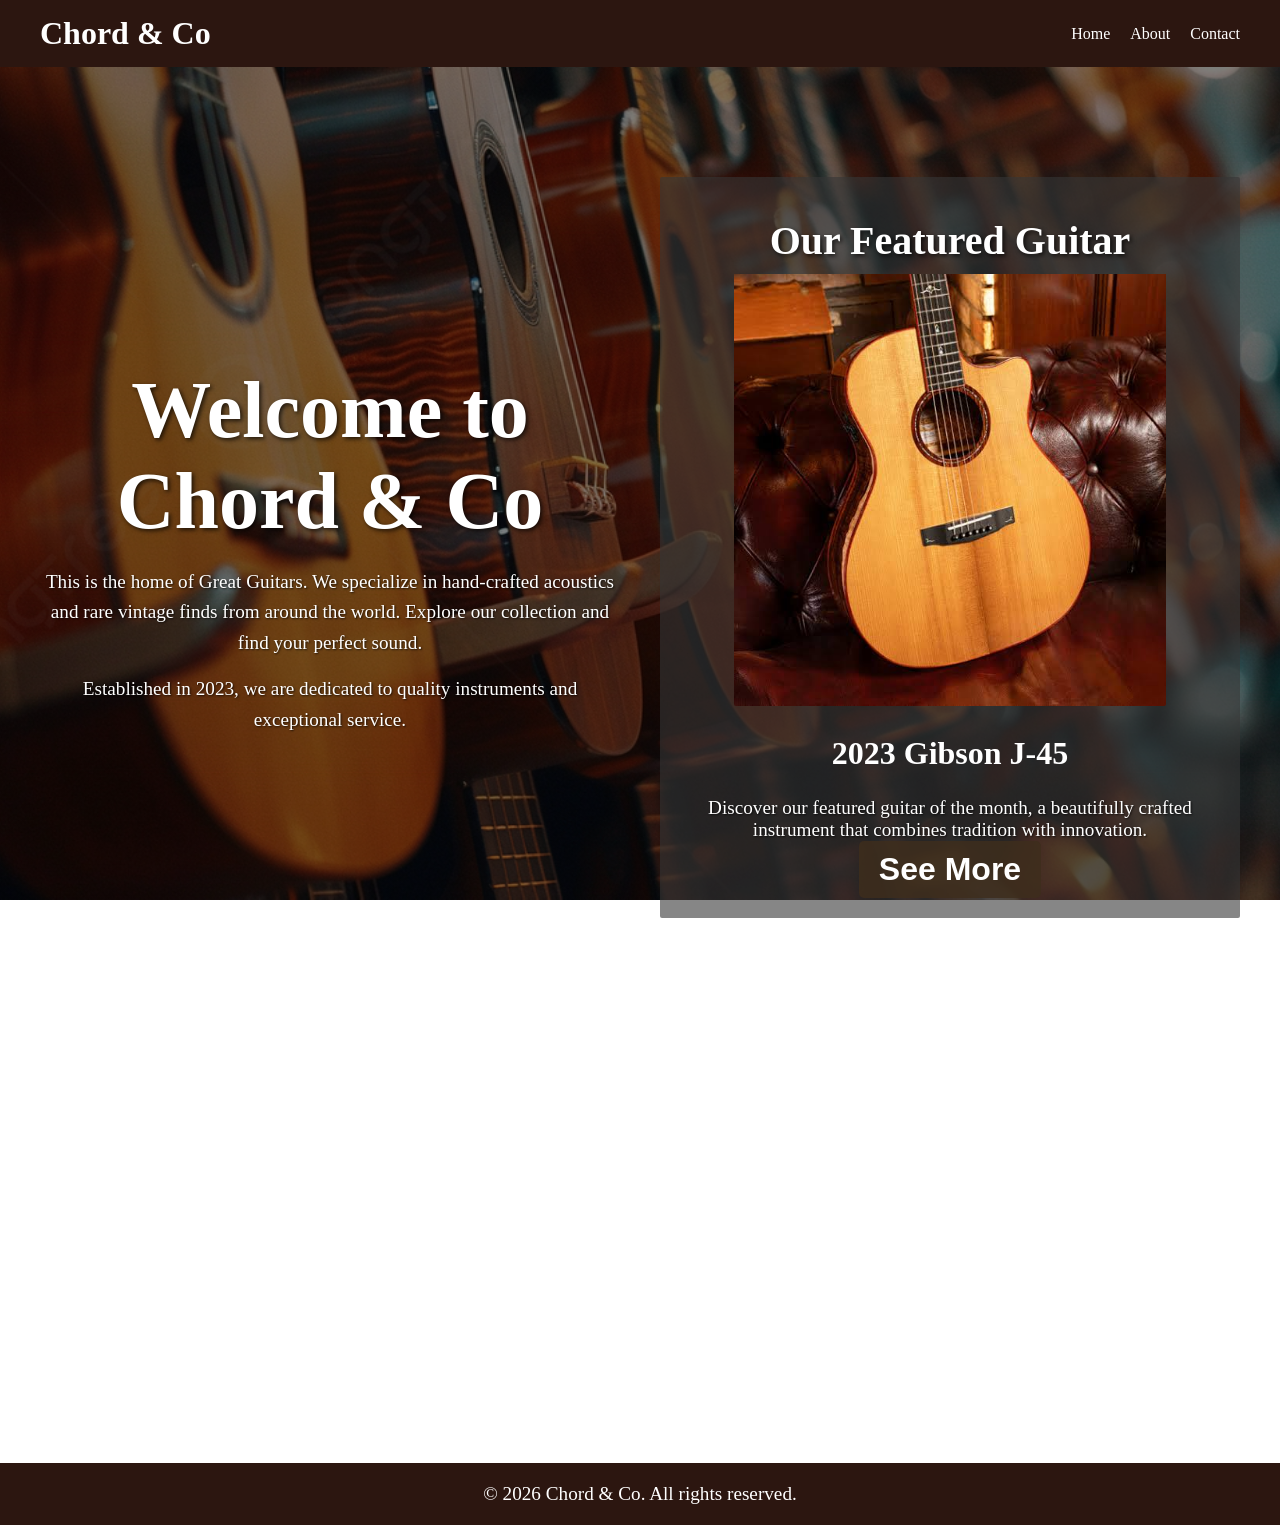
<file: index.html>
<!DOCTYPE html>
<html lang="en">
<head>
    <meta charset="UTF-8">
    <title>My Mini Project | Home</title>
    <link rel="stylesheet" href="style.css">
</head>
<body>
    <header>
        <div class="container">
            <h1>Chord & Co</h1>
                <nav>
                    <ul>
                        <li><a href="index.html">Home</a></li>
                        <li><a href="about.html">About</a></li>
                        <li><a href="contact.html">Contact</a></li>
                     </ul>
                 </nav>
        </div>
    </header>
<main>
    <div class="container home-grid">

            <div class="welcome-text">
                <h2>Welcome to Chord & Co</h2>
                <p>This is the home of Great Guitars. We specialize in hand-crafted acoustics and rare vintage finds from around the world. Explore our collection and find your perfect sound.</p>
                <p>Established in 2023, we are dedicated to quality instruments and exceptional service.</p>
            </div>

            <div class="featured-guitar">
                 <h2>Our Featured Guitar</h2>
                <img src="featured-guitar.jpg" alt="Featured Guitar">
                 <h3>2023 Gibson J-45</h3>
                <p>Discover our featured guitar of the month, a beautifully crafted instrument that combines tradition with innovation.</p>

                <button id="cta-button" onclick="guitarAlert()">See More</button>
    </div>

</main>
    <footer>
    <p>&copy; 2026 Chord & Co. All rights reserved.</p>
    </footer>

    <script src="script.js"></script>
</body>
</html>
</file>
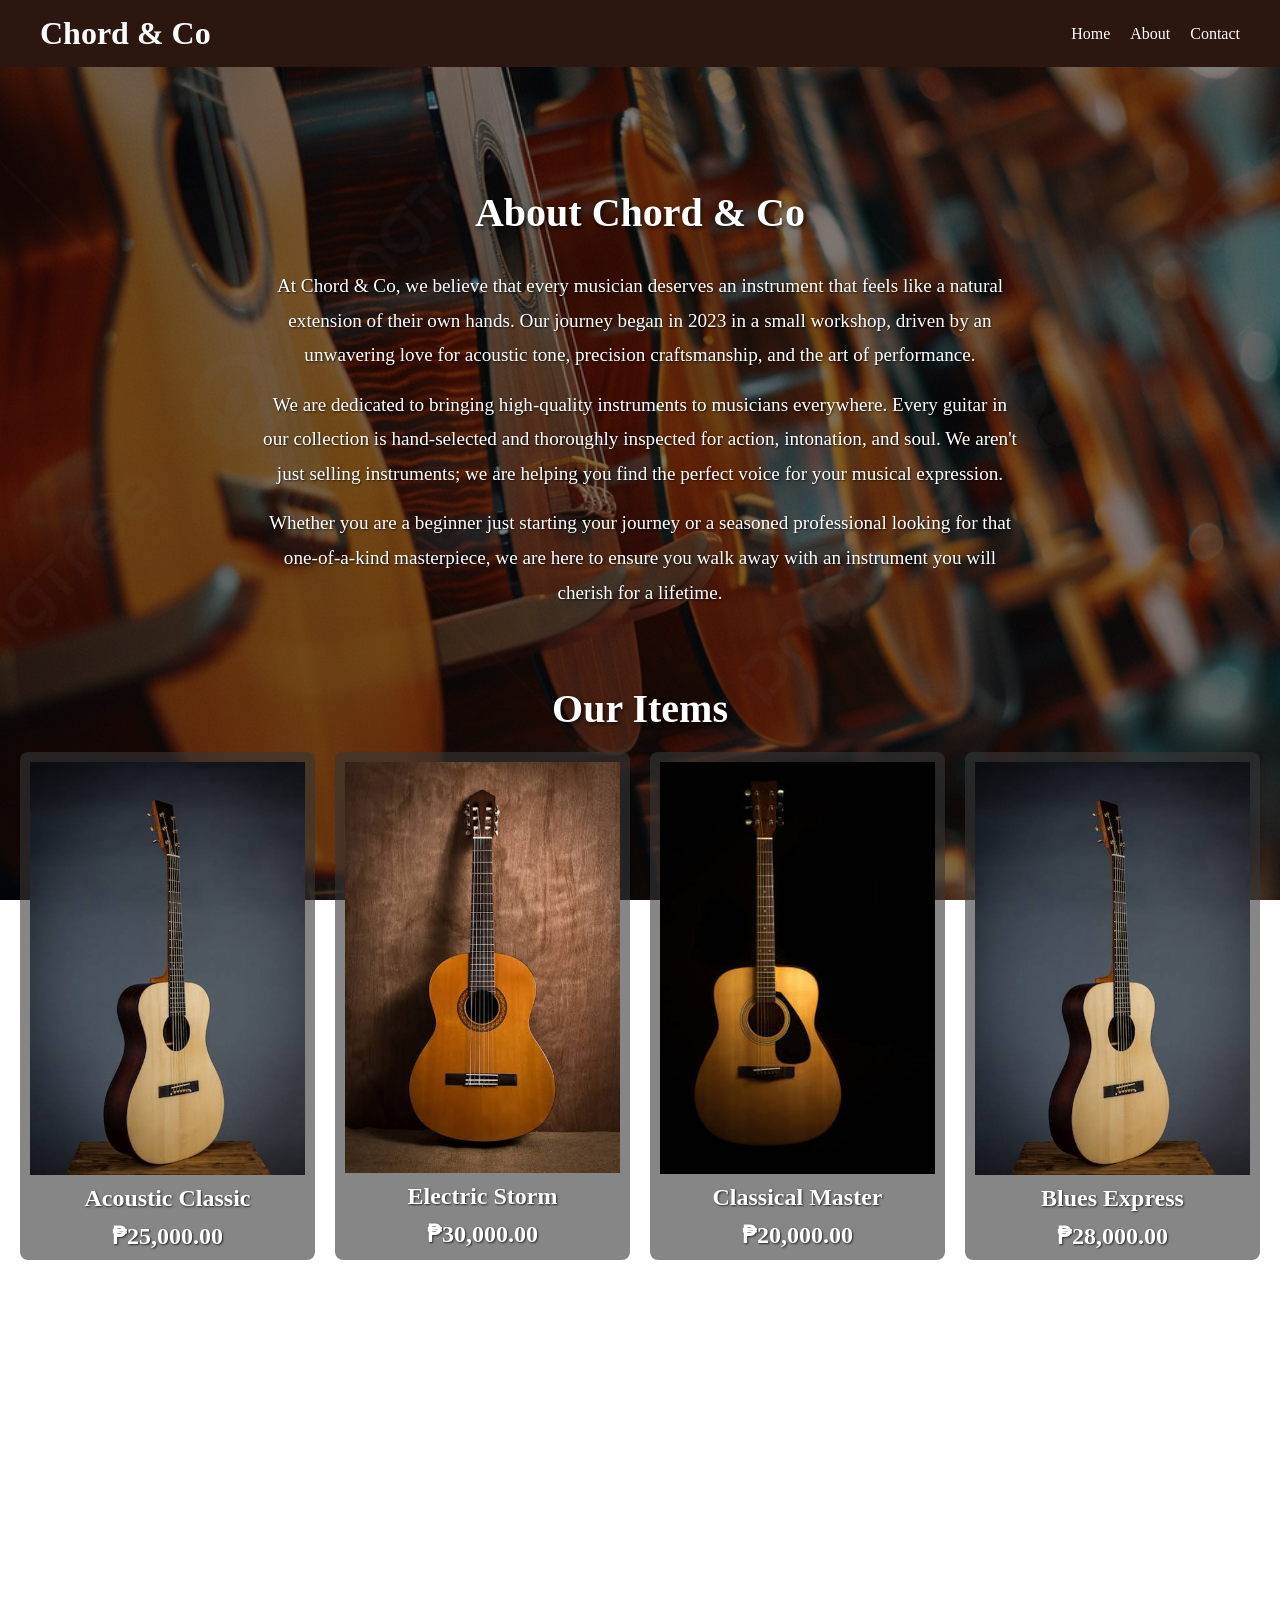
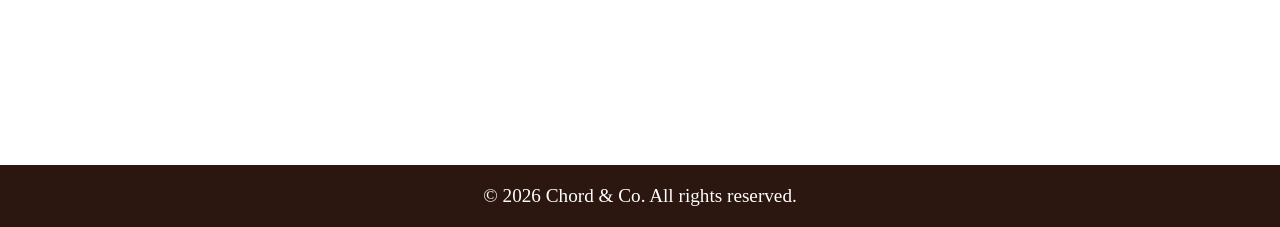
<file: about.html>
<!DOCTYPE html>
<html lang="en">
<head>
    <meta charset="UTF-8">
    <title>About & Shop | Chord & Co</title>
    <link rel="stylesheet" href="style.css">
</head>
<body>
    <header>
        <div class="container">
            <h1>Chord & Co</h1>
            <nav>
                <ul>
                    <li><a href="index.html">Home</a></li>
                    <li><a href="about.html">About</a></li>
                    <li><a href="contact.html">Contact</a></li>
                </ul>
            </nav>
        </div>
    </header>

    <main class="container">
        <section class="about-us">
            <h2>About Chord & Co</h2>
            <p>At Chord & Co, we believe that every musician deserves an instrument that feels like a natural extension of their own hands. Our journey began in 2023 in a small workshop, driven by an unwavering love for acoustic tone, precision craftsmanship, and the art of performance.</p>
            
            <p>We are dedicated to bringing high-quality instruments to musicians everywhere. Every guitar in our collection is hand-selected and thoroughly inspected for action, intonation, and soul. We aren't just selling instruments; we are helping you find the perfect voice for your musical expression.</p>
            
            <p>Whether you are a beginner just starting your journey or a seasoned professional looking for that one-of-a-kind masterpiece, we are here to ensure you walk away with an instrument you will cherish for a lifetime.</p>
        </section>

        <h2 class="items-title">Our Items</h2>
        <div class="items-grid">
            <div class="item-card"><img src="guitar4.jpg" alt="Guitar">
                <p>Acoustic Classic</p>
                <p class="price">₱25,000.00</p>
            </div>
            <div class="item-card"><img src="guitar2.jpg" alt="Guitar">
                <p>Electric Storm</p>
                <p class="price">₱30,000.00</p>
            </div>
            <div class="item-card"><img src="guitar6.jpg" alt="Guitar">
                <p>Classical Master</p>
                <p class="price">₱20,000.00</p>
            </div>
            <div class="item-card"><img src="guitar4.jpg" alt="Guitar">
                <p>Blues Express</p>
                <p class="price">₱28,000.00</p>
            </div>
        </div>
    </main>

    <footer>
        <p>&copy; 2026 Chord & Co. All rights reserved.</p>
    </footer>
</body>
</html>
</file>
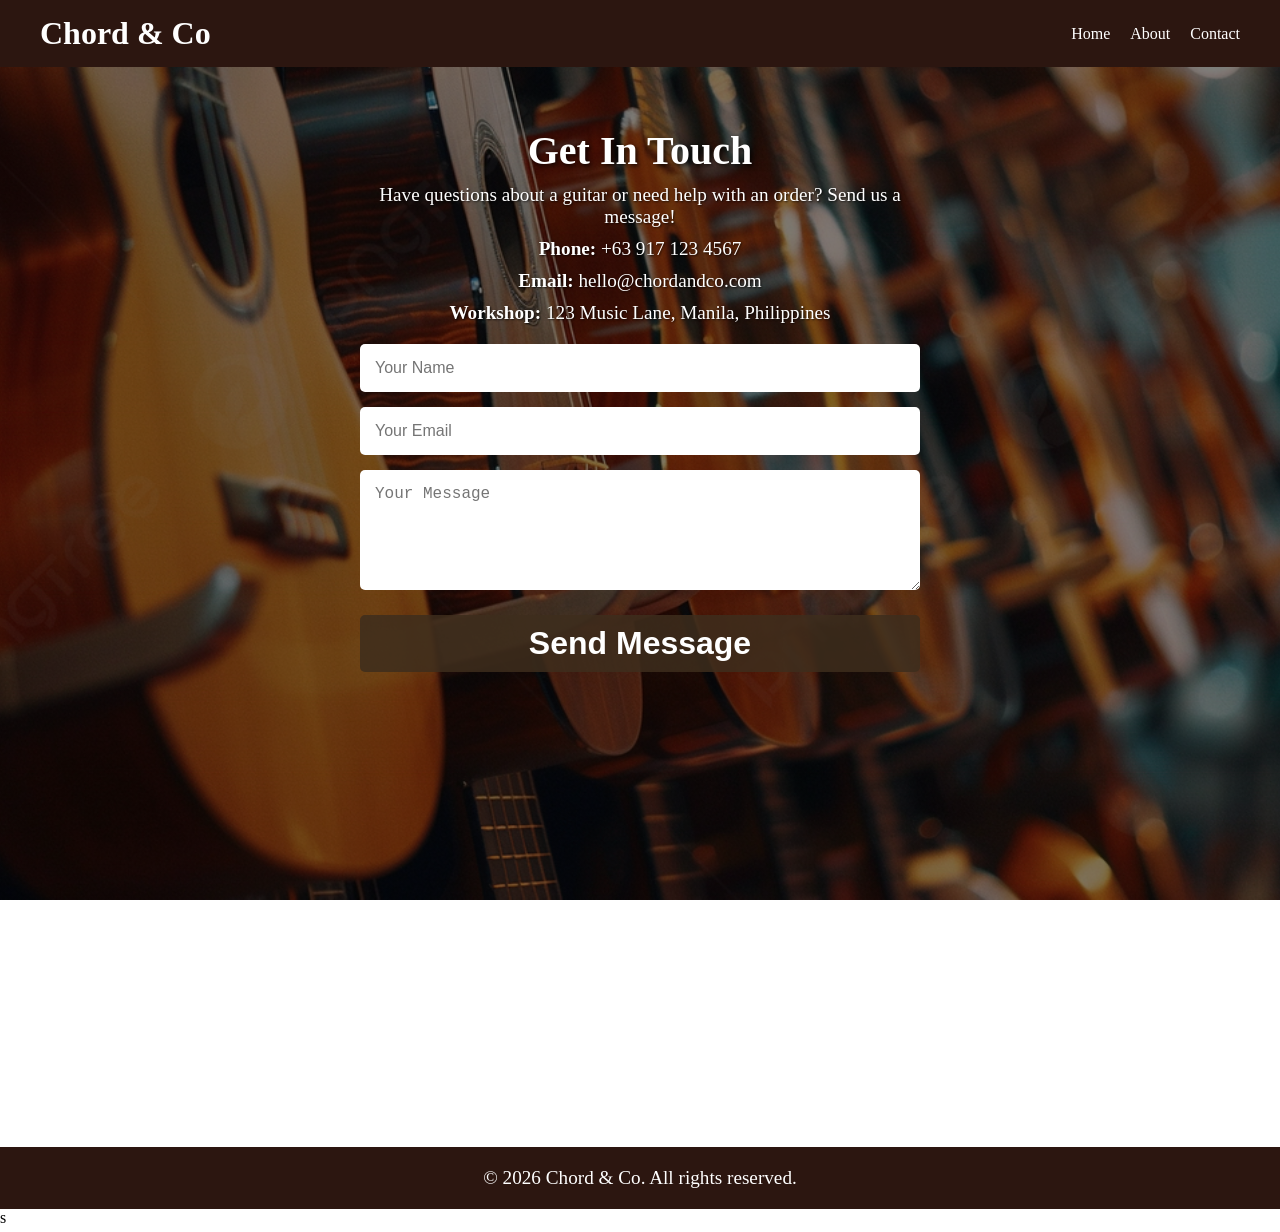
<file: contact.html>
<!DOCTYPE html>
<html lang="en">
<head>
    <meta charset="UTF-8">
    <title>Contact Us | Chord & Co</title>
    <link rel="stylesheet" href="style.css">
</head>
<body>
    <header>
        <div class="container">
            <h1>Chord & Co</h1>
            <nav>
                <ul>
                    <li><a href="index.html">Home</a></li>
                    <li><a href="about.html">About</a></li>
                    <li><a href="contact.html">Contact</a></li>
                </ul>
            </nav>
        </div>
    </header>

    <main class="container contact-section">
        <h2>Get In Touch</h2>
        <p>Have questions about a guitar or need help with an order? Send us a message!</p>
            
        <div class="contact-info">
            <p><strong>Phone:</strong> +63 917 123 4567</p>
            <p><strong>Email:</strong> hello@chordandco.com</p>
            <p><strong>Workshop:</strong> 123 Music Lane, Manila, Philippines</p>
        </div>
        
        <form class="contact-form">
            <input type="text" placeholder="Your Name" required>
            <input type="email" placeholder="Your Email" required>
            <textarea placeholder="Your Message" rows="5" required></textarea>
            <button type="submit" id="cta-button">Send Message</button>
        </form>
    </main>

    <footer>
        <p>&copy; 2026 Chord & Co. All rights reserved.</p>
    </footer>
</body>
</html>s
</file>
<file: style.css>
* {
    margin: 0;
    padding: 0;
    box-sizing: border-box;
}

header {
    background-color: #2C1610; /* Dark background */
    padding: 15px;
    color: rgb(255, 255, 255);
}

header .container {
    display: flex;
    justify-content: space-between; /* Pushes H1 left and UL right */
    align-items: center;            /* Vertically centers them */
    max-width: 1200px;
    margin: 0 auto;
}

header nav ul {
    display: flex;
    list-style: none;
    gap: 20px;
}

header nav a {
    color: white;
    text-decoration: none;
}

body {
    background-image: url('guitar-bg.jpg');
    background-size: cover;          /* Makes the image stretch to cover the whole screen */
    background-position: center;     /* Centers the image */
    background-repeat: no-repeat;    /* Prevents the image from repeating/tiling */
    background-attachment: fixed;    /* Keeps the background fixed while you scroll */
}

body {
    background: linear-gradient(rgba(0, 0, 0, 0.5), rgba(0, 0, 0, 0.5)), url('guitar-bg.jpg');
    background-size: cover;
    background-position: center;
    background-attachment: fixed;
}

h2 {
    color: #fff; /* White text for better contrast */
    text-align: center;
    margin-top: 20px;
}

p {
    color: #fff; /* White text for better contrast */
    text-align: center;
    font-size: 1.2em;
}

main {
    padding: 50px 20px;
    text-align: center;
    color: white; /* Makes sure the welcome text is visible on the image */
}

/* Optional: Add a slight shadow to make text pop */
main h2 {
    font-size: 2.5rem;
    text-shadow: 2px 2px 4px rgba(0,0,0,0.7);
}

main p {
    font-size: 1.2rem;
    margin-top: 10px;
    text-shadow: 1px 1px 2px rgba(0,0,0,0.7);
}

footer {
    margin-top: 34%;
    background-color: #2C1610; /* Dark background */
    color: white;
    text-align: center;
    padding: 20px; 
}

.home-grid {
    display: grid;
    grid-template-columns: 1fr 1fr; /* Creates two equal columns */
    gap: 40px;                     /* Space between the two columns */
    padding: 60px 20px;            /* Adds padding around the whole grid block */
    align-items: center;           /* Vertically centers the content in both columns */
    color: white;                  /* Default text color for the grid */
}

.welcome-text {
    text-align: left;             /* Aligns text to the left as requested */
}

.welcome-text h2 {
    font-size: 5rem;
    margin-bottom: 20px;
}

.welcome-text p {
    font-size: 1.2rem;
    line-height: 1.6;
    margin-bottom: 15px;
}

.featured-guitar {
    text-align: center;           /* Centers the image, title, and button */
    background: rgba(54, 54, 54, 0.6);  /* Semi-transparent background to make the guitar pop */
    padding: 20px;
    border-radius: 2px;
    max-width: 600px;
}

.featured-guitar img {
    max-width: 80%;              /* Makes sure the image scales correctly */
    height: auto;
    border-radius: 2px;
    margin-bottom: 15px;
    padding-top: 10px; /* Adds some space above the image */
}

.featured-guitar h3 {
    font-size: 2rem;
    margin-bottom: 15px;
    padding: 10px; /* Adds some padding to the sides of the text */
}


#cta-button {
    background-color: rgba(62, 45, 29, 0.848);  
    color: white;
    border: none;
    padding: 10px 20px;
    border-radius: 5px;
    font-size: 2rem;
    font-weight: bold;
    cursor: pointer;
    display: inline-block;
}

#cta-button:hover {
    background-color:white;  
  
}


footer {
    background-color: #2C1610;  
    color: #999;
    text-align: center;
    padding: 20px;
    margin-bottom: auto;           
}


.about-us {
    text-align: center;
    padding: 40px 20px;
    color: white;
    max-width: 800px;   
    margin: 0 auto;      
    line-height: 1.8;   
}

.about-us h2 {
    margin-bottom: 20px;
}

.about-us p {
    margin-bottom: 15px; 
}


.items-grid {
    display: grid;
    grid-template-columns: repeat(4, 1fr); 
    gap: 20px;                           
    padding: 20px 0;
}

.item-card {
    background: rgba(54, 54, 54, 0.6);
    padding: 10px;
    border-radius: 8px;
}

.item-card img {
    width: 100%;       
    display: block;
}

.item-card p {
    color: white;          
    text-align: center;    
    margin-top: 10px;      
    font-weight: bold;     
    font-size: 1.5rem;      
}

.price {
    color: #ffcc00;
    font-weight: bold;
    margin-top: 5px;
    font-size: 0.9rem; 
}

/* Contact Page Styles */
.contact-section {
    text-align: center;
    color: white;
    padding: 40px 20px;
    max-width: 600px;
    margin: 0 auto;
}

.contact-form {
    display: flex;
    flex-direction: column;
    gap: 15px;
    margin-top: 20px;
}

.contact-form input, 
.contact-form textarea {
    padding: 15px;
    border-radius: 5px;
    border: none;
    font-size: 1rem;
}

.contact-form button {
    margin-top: 10px;
}
</file>
